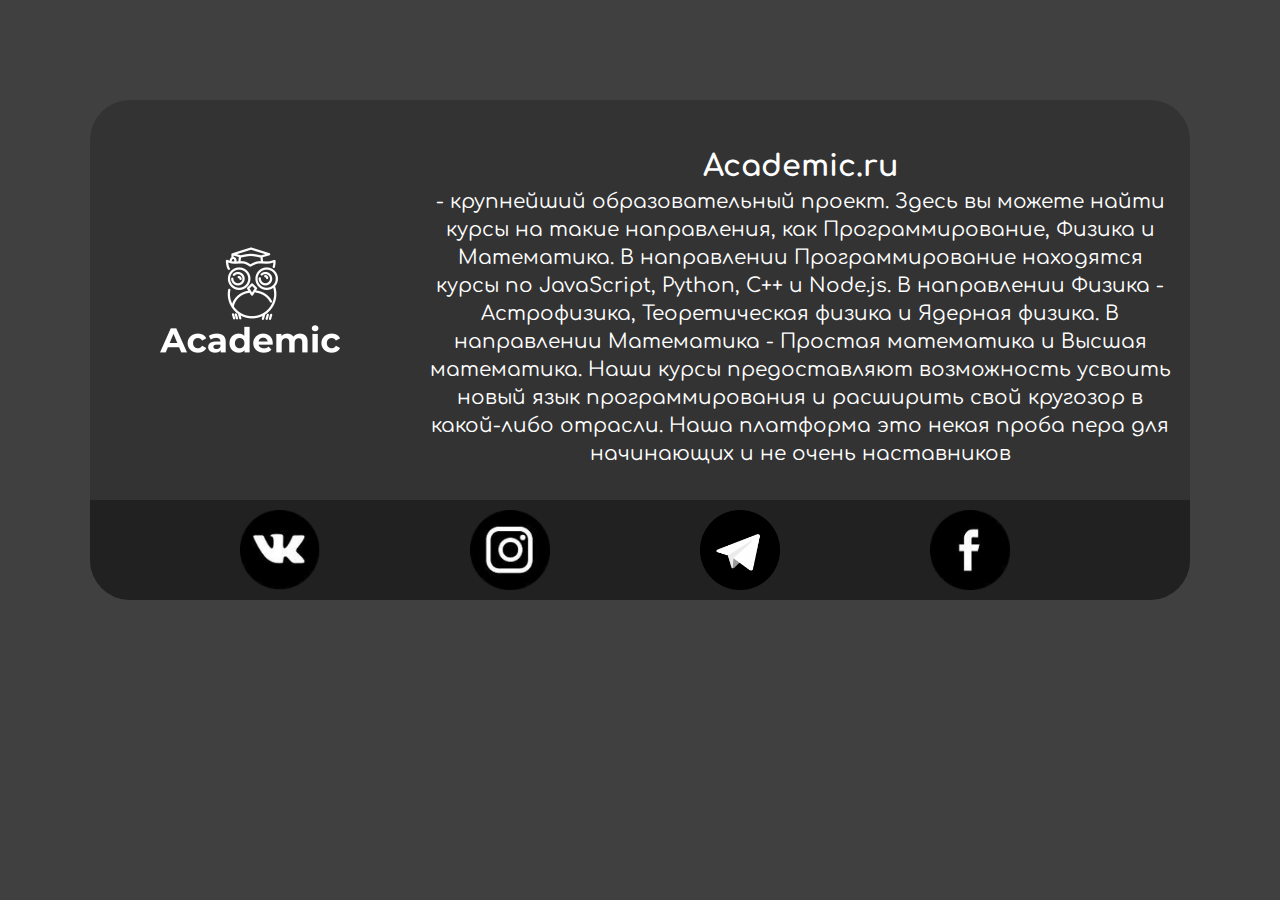
<file: index.html>
<!DOCTYPE html>
<html>
<head>
	<title>site-card</title>
	<meta charset = 'utf-8'/>
	<meta name = 'viewport' content = 'width=device-width, initial-scale=1.0'>
	<link href = 'reset.css' rel = 'stylesheet'/>
	<link href = 'style.css' rel = 'stylesheet'/>
</head>
<body>
	<div class = "container">
		<div class = "inner">
			<div class = "logo"></div>
			<div class = "content"><p><h2><a href = "site/index.html">Academic.ru</a></h2> - крупнейший образовательный проект. Здесь вы можете найти курсы на такие направления, как Программирование, Физика и Математика. В направлении Программирование находятся курсы по JavaScript, Python, C++ и Node.js. В направлении Физика - Астрофизика, Теоретическая физика и Ядерная физика. В направлении Математика - Простая математика и Высшая математика. Наши курсы предоставляют возможность усвоить новый язык программирования и расширить свой кругозор в какой-либо отрасли. Наша платформа это некая проба пера для начинающих и не очень наставников</p></div>
		</div>
		<div class = "links">
			<a href = "https://vk.com/include_trafik" class = "link"><img src = "images/vklogo.png" height = "80" width = "80"></a>
			<a href = "https://instagram.com/" class = "link"><img src = "images/instalogo.png" height = "80" width = "80"></a>
			<a href = "https://telegram.org/" class = "link"><img src = "images/telegalogo.png" height = "80" width = "80"></a>
			<a href = "https://facebook.com/" class = "link"><img src = "images/fblogo.png" height = "80" width = "80"></a>
		</div>	
	</div>
</body>
</html>
</file>
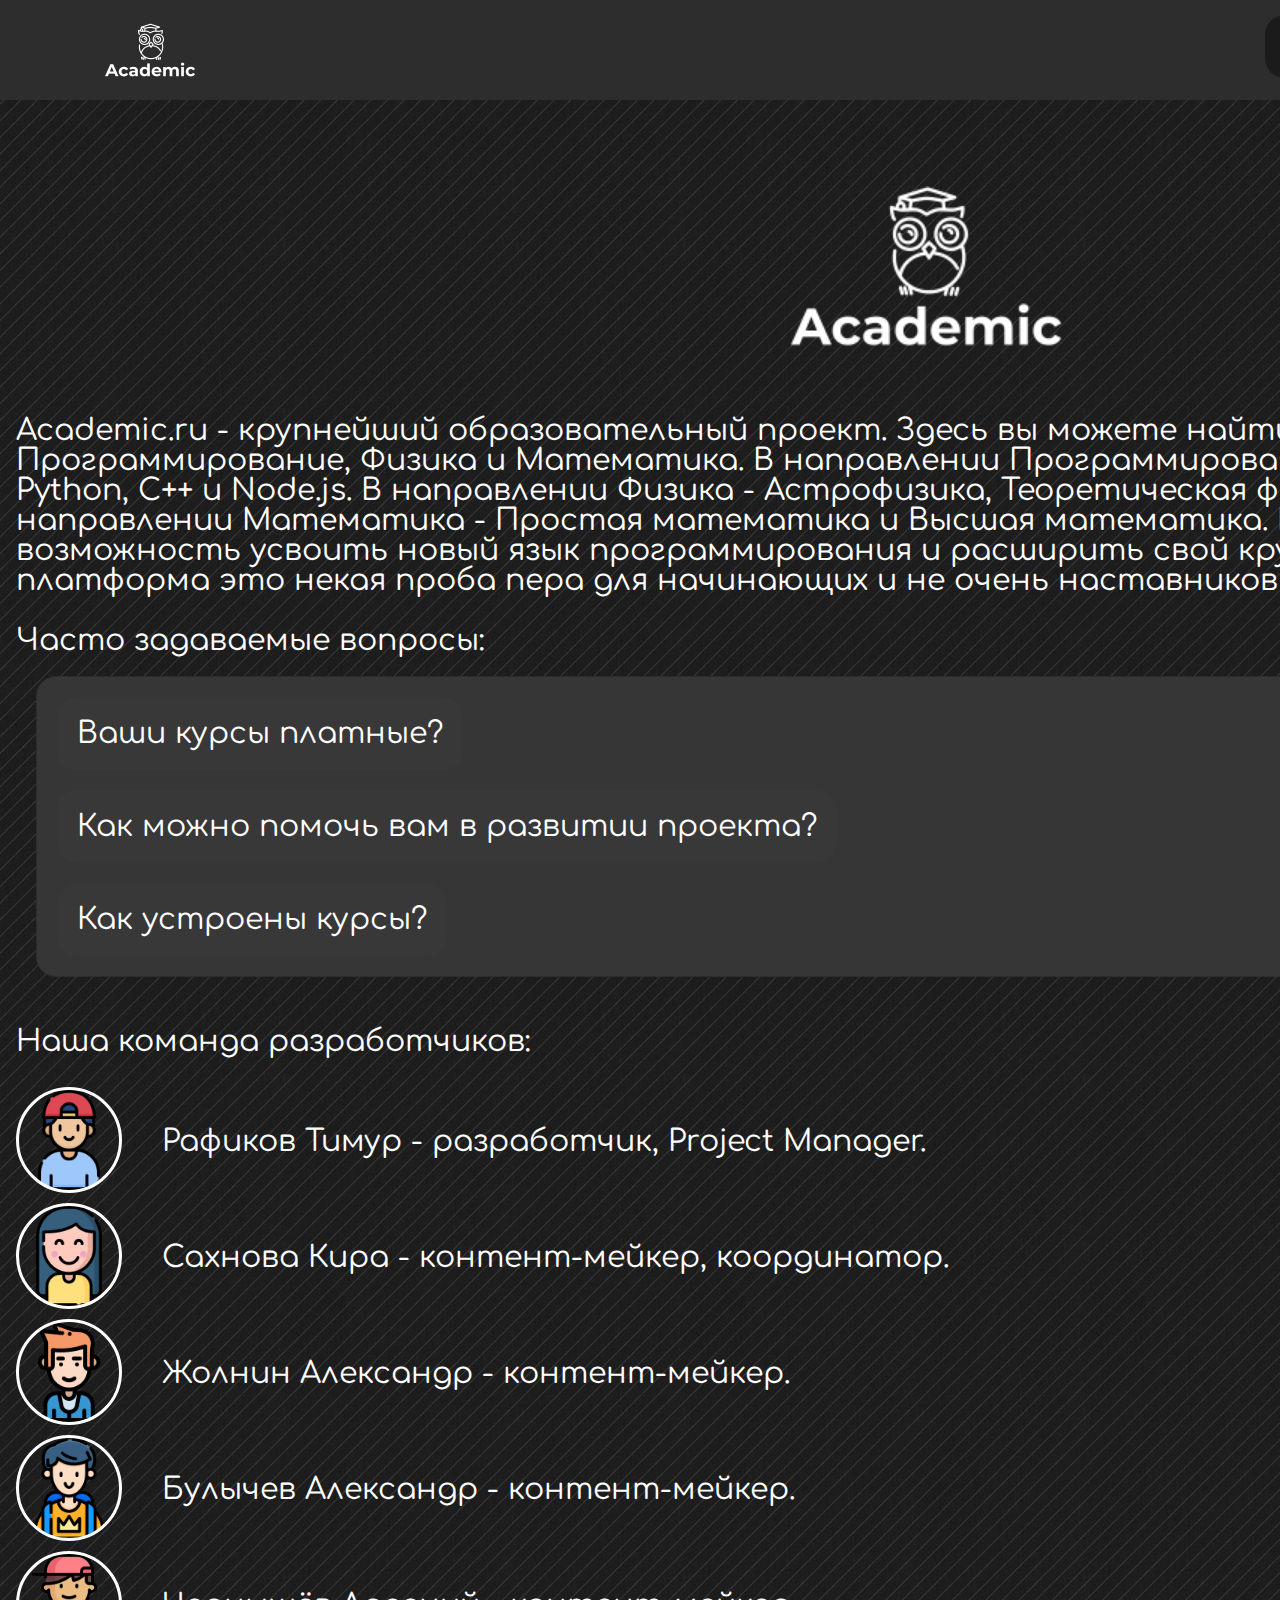
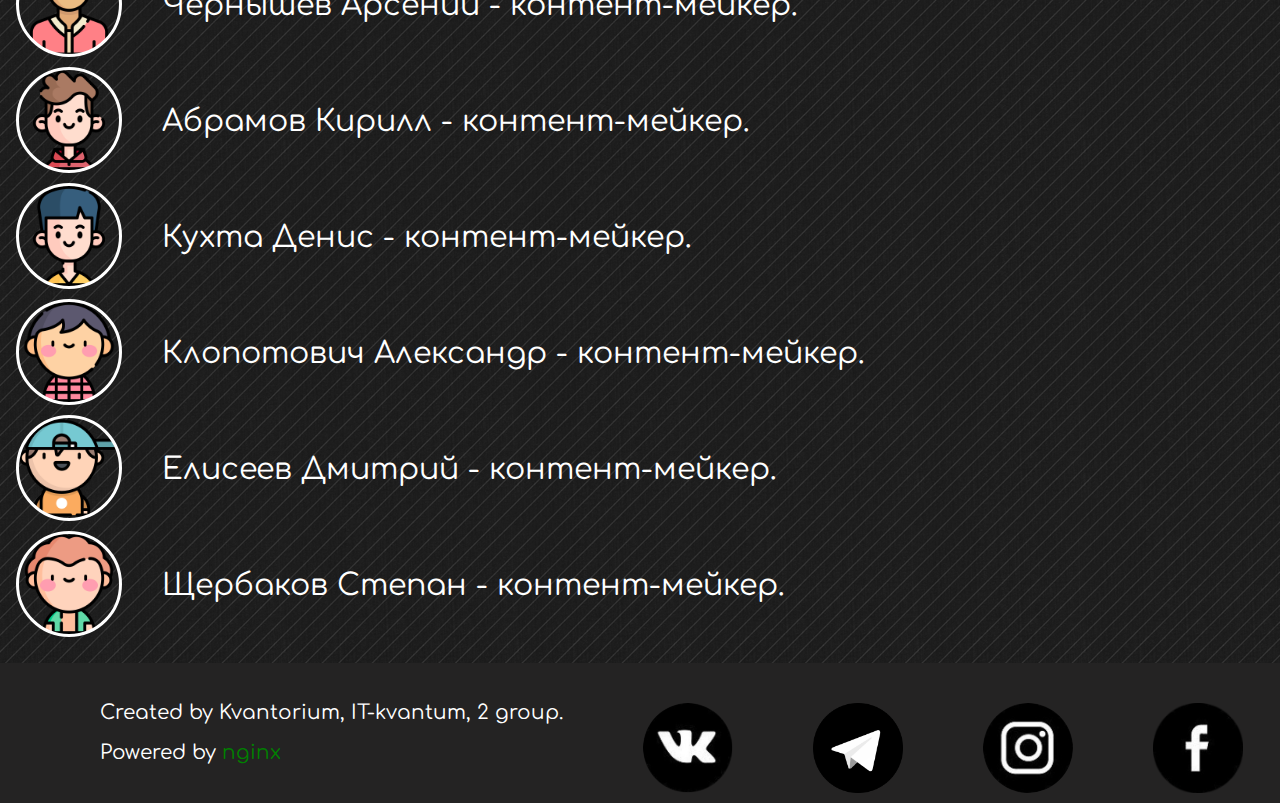
<file: site/index.html>
<!DOCTYPE html>
<html>
<head>
	<title>Academic.ru - курсы программирование физика теоретическая физика математика высшая математика школа подтянуть оценки</title>
    <meta charset = 'utf-8'/>
    <meta name = 'viewport' content = 'width=device-width, initial-scale=1.0'>
    <link href = 'reset.css' rel = 'stylesheet'/>
    <link href = 'style.css' rel = 'stylesheet'/>

</head>
<body style='overflow-x:hidden;'>
	<div class = "container">
		<div class = "inner">
			<div id = "navbar">
				<div class = "logo"></div>
				<button class = "btn" onclick = "openTab(event, 'math')">Математика</button>
				<button class = "btn" onclick = "openTab(event, 'physics')">Физика</button>
				<button class = "btn" onclick = "openTab(event, 'programming')">Программирование</button>
			</div>
			<div class = "content">
				<div id = "main">
					<div id = "mainlogo"></div>
					<div id = "maincontent">
						<p><h2>Academic.ru - крупнейший образовательный проект. Здесь вы можете найти курсы на такие направления, как Программирование, Физика и Математика. В направлении Программирование находятся курсы по JavaScript, Python, C++ и Node.js. В направлении Физика - Астрофизика, Теоретическая физика и Ядерная физика. В направлении Математика - Простая математика и Высшая математика. Наши курсы предоставляют возможность усвоить новый язык программирования и расширить свой кругозор в какой-либо отрасли. Наша платформа это некая проба пера для начинающих и не очень наставников</p>
						</br>
						<p>Часто задаваемые вопросы: </p>
						<div id = "q">
							<div id = "q1">
							<button class = "accordion"><h2>Ваши курсы платные?</h2></button>
							<div class = "panel">
								Наши курсы абсолютно бесплантые. За знания денег не берём! ;)
							</div>
							</div>

							<div id = "q2">
								<button class = "accordion"><h2>Как можно помочь вам в развитии проекта?</h2></button>
								<div class = "panel">
									Нам очень приятно, что вы хотите помочь нам! Связаться с нами вы можете по ссылкам в низу.
								</div>
							</div>

							<div id = "q3">
								<button class = "accordion"><h2>Как устроены курсы?</h2></button>
								<div class = "panel">
									Курсы поделены на модули, а модули на уроки. В каждом уроке будет представлена лекция с упражениями для повторения (в курсах по программированию будут задачи). В конце каждого модуля будет контрольная работа без ограничения времени для проверки знаний.
								</div>
							</div>
						</div></br>
						
						<div class = "developers">
							Наша команда разработчиков:</br></br>
							<ul>
								<li style = "display: flex">
									<div id = "weblogo" style = "background: url('images/logoboy.png') center/cover no-repeat;"></div><div class = "developer">Рафиков Тимур - разработчик, Project Manager.</div>
								</li>
								<li style = "display: flex">
									<div id = "weblogo" style = "background: url('images/logogirl.png') center/cover no-repeat"></div><div class = "developer">Сахнова Кира - контент-мейкер, координатор.</div>
								</li>
								<li style = "display: flex">
									<div id = "weblogo" style = "background: url('images/logoboy2.png') center/cover no-repeat"></div><div class = "developer">Жолнин Александр - контент-мейкер.</div>
								</li>
								<li style = "display: flex">
									<div id = "weblogo" style = "background: url('images/logoboy3.png') center/cover no-repeat"></div><div class = "developer">Булычев Александр - контент-мейкер.</div>
								</li>
								<li style = "display: flex">
									<div id = "weblogo" style = "background: url('images/logoboy4.png') center/cover no-repeat"></div><div class = "developer">Чернышёв Арсений - контент-мейкер.</div>
								</li>
								<li style = "display: flex">
									<div id = "weblogo" style = "background: url('images/logoboy5.png') center/cover no-repeat"></div><div class = "developer">Абрамов Кирилл - контент-мейкер.</div>
								</li>
								<li style = "display: flex">
									<div id = "weblogo" style = "background: url('images/logoboy6.png') center/cover no-repeat"></div><div class = "developer">Кухта Денис - контент-мейкер.</div>
								</li>
								<li style = "display: flex">
									<div id = "weblogo" style = "background: url('images/logoboy7.png') center/cover no-repeat"></div><div class = "developer">Клопотович Александр - контент-мейкер.</div>
								</li>
								<li style = "display: flex">
									<div id = "weblogo" style = "background: url('images/logoboy8.png') center/cover no-repeat"></div><div class = "developer">Елисеев Дмитрий - контент-мейкер.</div>
								</li>
								<li style = "display: flex">
									<div id = "weblogo" style = "background: url('images/logoboy9.png') center/cover no-repeat"></div><div class = "developer">Щербаков Степан - контент-мейкер.</div>
								</li>

							</ul>
						</div>
					</div>
				</div>
				<div id = "programming" class = "tabcontent">
					<h2 style = "margin-bottom: 20px">Курсы по программированию</h2>
					<div class = "progcourses">
						<ul>
							<li>
								<div class = "js">
									<button class = "accordion"><h2>Курс "Программирование на JavaScript"</h2></button>
									
									<div class = "panel">
										<div class = "jslogo"></div>
										
										JavaScript - язык программирования Web-разработки. Курс обучает основам программирования на JavaScript.</br>
										Программа курса:</br></br>
										1. Внедрение кода, структура программы, коментарии;</br>
										2. Переменные, типы данных;</br>
										3. Простейшие операции;</br>
										4. Циклы, функции, массивы</br>
										5. Обработка ошибок, регулярные выражения
										
									</div>
									
								</div>
							</li>
							<li>
								<div class = "node">
									<button class = "accordion"><h2 id = "h">Курс "Backend на JavaScript, работа с Node.js"</h2></button>
									<div class = "panel">
										<div class = "nodelogo"></div>

										Node.js — это серверная платформа для работы с JavaScript через движок V8. </br></br> Node.js используется во многих огромных компаниях: Walmart, Uber, E-bay, Netflix. </br> JavaScript выполняет действие на стороне клиента, а Node — на сервере.</br> С помощью Node можно писать полноценные приложения.</br></br>Node умеет работать с внешними библиотеками, вызывать команды из кода на JavaScript и выполнять роль веб-сервера.
									</div>
									
								</div>
							</li>
							<li>
								<div class = "py">
									<button class = "accordion"><h2 id = "h">Курс "Программирование на Python"</h2></button>
									<div class = "panel">
										<div class = "pylogo"></div>

										Python - язык программирования общего назначения.</br>Хорошо подойдёт для новичков.
										</br>
										Программа курса:</br></br>
										1. Ввод, вывод. Переменные. Типы данных. Операторы, арифметические операции</br>
										2. Циклы for, while.</br>
										3. Работа с файлами.</br>
										4. ООП.</br>
										5. Прочие библиотеки: request, beautiful soup.
									</div>
									
								</div>
							</li>
							<li>
								<div class = "cpp">
									<button class = "accordion"><h2 id = "h">Курс "Программирование на C++"</h2></button>
									<div class = "panel">
										<div class = "cpplogo"></div>
										C++ - низкоуровневый статически типизированный язык программирования, что является его преимуществом перед другими языками.
										</br>
										Программа курса:</br></br>
										1. Ввод, вывод. Переменные. Типы данных. Операторы, арифметические операции.</br>
										2. Цикл for, while, do while.</br>
										3. Динамическое программирование. Динамическая память.</br>
										4. ООП.</br>
										5. Поточность.</br>

									</div>
									
								</div>
							</li>
						</ul>
					</div>
				</div>
				<div id = "physics" class = "tabcontent">
					<h2>Курсы по физике</h2>
					<div class = "physcourses">
						<ul>
							<li>
								<div class = "astro">
									<button class = "accordion"><h2 id = "h">Курс "Астрофизика"</h2></button>
									<div class = "panel">
										<div class = "astrologo"></div>
										Астрофизика - раздел физики, изучающий объекты в космосе в Солнечной системе и за её пределами.</br>
										</br>
										Данный курс познакомит вас с основами астрофизики.</br>
										Курс разделён по модулям, модули на уроки. В каждом уроке вам будет представлена лекция по данной теме и практические задания.</br>
									</div>
								</div>
							</li>
							<li>
								<div class = "theor">
									<button class = "accordion"><h2 id = "h">Курс "Теоретическая физика"</h2></button>
									<div class = "panel">
										<div class = "theorlogo"></div>
										Теоретическая физика - раздел физики, в котором в качестве основного способа познания </br>природы используется создание теоретических моделей явлений и сопоставление их с реальностью.</br></br>
										Данный курс позволит вам расширить знания в этой области.</br>
										Курс разделён по модулям, модули на уроки. В каждом уроке вам будет представлена лекция по данной теме и практические задания.
									</div>
								</div>
							</li>
							<li>
								<div class = "yader">
									<button class = "accordion"><h2 id = "h">Курс "Ядерная физика"</h2></button>
									<div class = "panel">
										<div class = "yaderlogo"></div>
										Ядерная физика — раздел физики, изучающий структуру и свойства атомных ядер, а также их столкновения.</br></br>
										Данный курс позволит вам расширить знания в этой области.</br>
										Курс разделён по модулям, модули на уроки. В каждом уроке вам будет представлена лекция по данной теме и практические задания.
									</div>
								</div>
							</li>
						</ul>
					</div>
				</div>
				<div id = "math" class = "tabcontent">
					<h2>Курсы по математике</h2>
					<div class = "mathcourses">
						<ul>
							<li>
								<div class = "prost">
									<button class = "accordion"><h2 id = "h">Курс "Простая математика"</h2></button>
									<div class = "panel">
										<div class = "prostlogo"></div>
										Математика - сложная наука, которую далеко не каждый может понять.</br>
										Но тем не менее математика является основой всех наук, началом начал. Каждый должен знать простые математические законы.</br></br>
										Данный курс для тех, кто совершенно не понимает математику, но хочет разобраться в ней.</br>
										В курсе объясняют на пальцах законы алгебры и геометрии.</br>
										Курс разделён по модулям, модули на уроки. В каждом уроке вам будет представлена лекция по данной теме и практические задания.
									</div>
								</div>
							</li>
							<li>
								<div class = "vysh">
									<button class = "accordion"><h2 id = "h">Курс "Высшая математика"</h2></button>
									<div class = "panel">
										<div class = "vyshlogo"></div>
										Высшая математика включает в себя высшую алгебру и математический анализ.</br>
										Данный курс познакомит вас с основами высшей математики и не только, позволит расширить кургозор в мире математики.</br></br>
										Курс разделён по модулям, модули на уроки. В каждом уроке вам будет представлена лекция по данной теме и практические задания.
									</div>
								</div>
							</li>
						</ul>
					</div>
				</div>
			</div>
		</div>
		<div class = "links">
			<div style = "color: white">Created by Kvantorium, IT-kvantum, 2 group. </br></br>Powered by <a href = "battleship/index.html" style = "text-decoration: none; color: green;">nginx</a></div>
			<a href = "https://vk.com/include_trafik"><img src = "images/vklogo.png" height = 90px width = 90px style = "margin-left: 80px; margin-right: 80px; border-radius: 200px;"></a>
			<a href = "https://telegram.org"><img src = "images/telegalogo.png" height = 90px width = 90px></a>
			<a href = "https://instagram.com"><img src = "images/instalogo.png" height = 90px width = 90px style = "margin-left: 80px; border-radius: 100px"></a>
			<a href = "https://facebook.com"><img src = "images/fblogo.png" height = 90px width = 90px style = "margin-left: 80px"></a>
		</div>
	</div>
	<script src = "script.js" type = "text/javascript"></script>
</body>
</html>
</file>
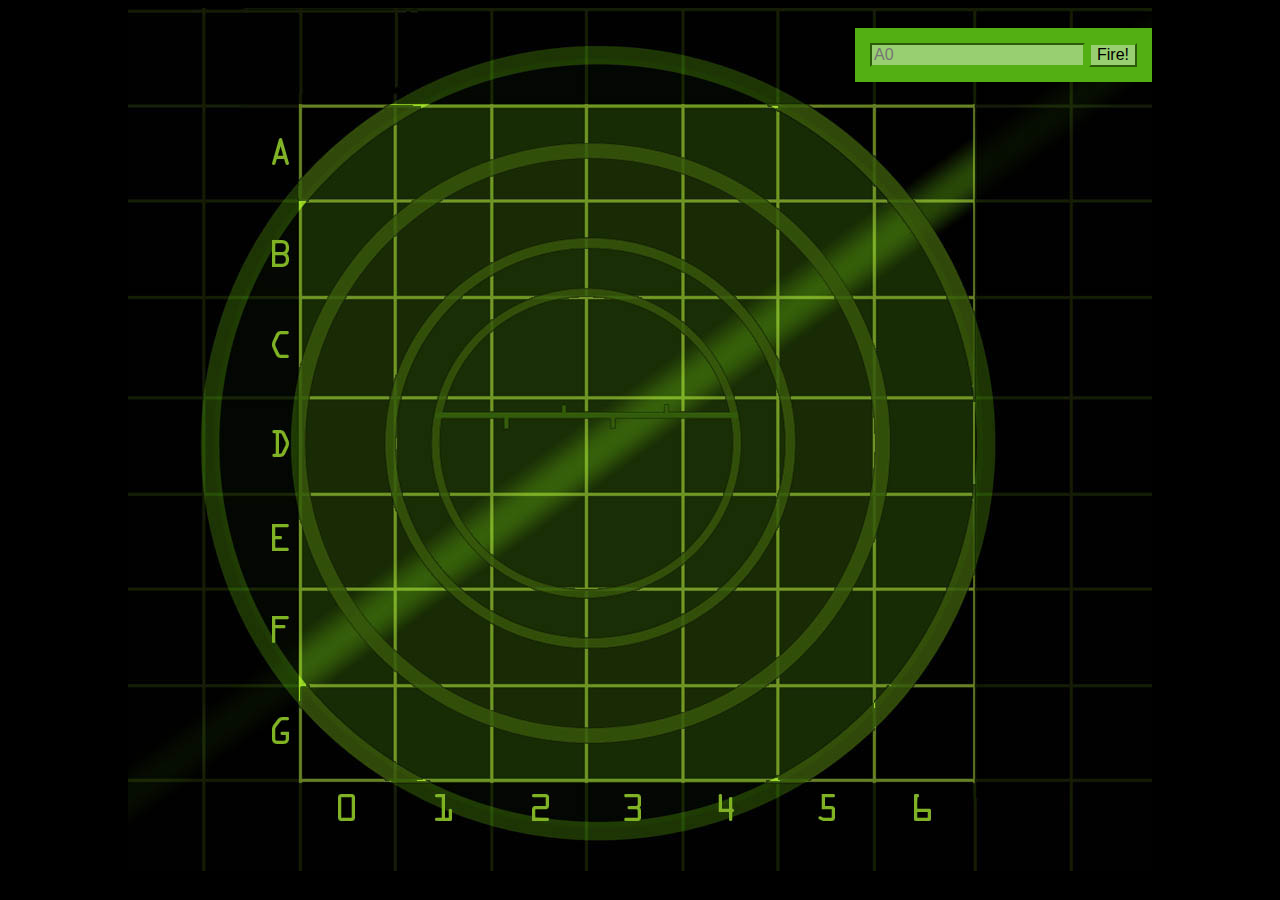
<file: site/battleship/index.html>
<!DOCTYPE html>
<html>
<head>
    <meta charset="utf-8" />
    <meta http-equiv="X-UA-Compatible" content="IE=edge">
    <title>Battleship</title>
    <meta name="viewport" content="width=device-width, initial-scale=1">
    <link rel="stylesheet" type="text/css" media="screen" href="style.css" />
</head>

<body>
    <div id="board">
        <div id="messageArea"></div>
        <table>
            <tr>
                <td id="00"></td>
                <td id="01"></td>
                <td id="02"></td>
                <td id="03"></td>
                <td id="04"></td>
                <td id="05"></td>
                <td id="06"></td>
            </tr>
            <tr>
                <td id="10"></td>
                <td id="11"></td>
                <td id="12"></td>
                <td id="13"></td>
                <td id="14"></td>
                <td id="15"></td>
                <td id="16"></td>
            </tr>
            <tr>
                <td id="20"></td>
                <td id="21"></td>
                <td id="22"></td>
                <td id="23"></td>
                <td id="24"></td>
                <td id="25"></td>
                <td id="26"></td>
            </tr>
            <tr>
                <td id="30"></td>
                <td id="31"></td>
                <td id="32"></td>
                <td id="33"></td>
                <td id="34"></td>
                <td id="35"></td>
                <td id="36"></td>
            </tr>
            <tr>
                <td id="40"></td>
                <td id="41"></td>
                <td id="42"></td>
                <td id="43"></td>
                <td id="44"></td>
                <td id="45"></td>
                <td id="46"></td>
            </tr>
            <tr>
                <td id="50"></td>
                <td id="51"></td>
                <td id="52"></td>
                <td id="53"></td>
                <td id="54"></td>
                <td id="55"></td>
                <td id="56"></td>
            </tr>
            <tr>
                <td id="60"></td>
                <td id="61"></td>
                <td id="62"></td>
                <td id="63"></td>
                <td id="64"></td>
                <td id="65"></td>
                <td id="66"></td>
            </tr>
        </table>
        <form id="inputForm">
            <input type="text" id="guessInput" placeholder="A0">
            <input type="button" value="Fire!" id="fireButton">
        </form>
    </div>
    <script src="script.js" type="text/javascript"></script>  
</body>
</html>
</file>
<file: style.css>
@import url('https://fonts.googleapis.com/css2?family=Comfortaa:wght@400;700&display=swap');

body {
	font-family: 'Comfortaa', cursive;
	background: #404040;
	font-size: 20px;
	color: white;
}

h2 {
	font-size: 30px;
	font-weight: 700;
}

a {
	text-decoration: none;
	color: white;
}

.container {
	width: 1100px;
	height: 500px;
	margin: 0 auto;
	margin-top: 100px;
	background: rgba(46, 46, 45, 0.7);
	border-radius: 40px;
}

.inner {
	display: flex;
	width: 100%;
	height: 80%;
	
}

.logo {
	width: 30%;
	height: 100%;
	
	background: url('images/logo.png') center no-repeat;
}

.content {
	width: 70%;
	height: 100%;
	text-align: center;
	line-height: 1.4;
	margin-top: 30px;
	padding: 16px;
}

.link {
	margin-top: 10px;
	margin-left: 150px;
}

.links {
	display: flex;
	width: 100%;
	height: 20%;
	border-radius: 0 0 40px 40px;
	background: #212121;
}
</file>
<file: site/style.css>
@import url('https://fonts.googleapis.com/css2?family=Comfortaa:wght@400;700&display=swap');

body {
	font-family: 'Comfortaa', cursive;
	background: url('images/background2.jpg') center;
	font-size: 20px;
	transition: 0.4s;
}

h2 {
	font-size: 30px;
}



#academic {
	font-size: 40px;
	padding-left: 40px;
}

.inner {
	width: 1700px;
}

#navbar {
	width: 1897px;
	height: 100px;
	background: #2e2d2d;
}

#navbar button {
	font-size: 20px;
	text-decoration: none;
	color: #949494;
	float: right;
	margin-top: 15px;
	margin-right: 50px;
	padding: 20px;
	border-radius: 20px;
	background: #1c1b1b;
	outline: none;
	border: none;
	cursor: pointer;
	transition: 0.3s;
}

#navbar button:hover {
	background: black;
}

#navbar button.active {
	background: black;
}

.sticky {
	position: fixed;
	top: 0;
	width: 1897px;
}

.logo {
	position: absolute;
	background: url('images/logo.png') no-repeat center/cover;
	width: 100px;
	height: 100px;
	margin-left: 100px;
}

#main {
	display: block;
}

#mainlogo {
	width: 300px;
	height: 300px;
	margin-left: 760px;
	background: url('images/logo.png') center/cover no-repeat;
}

#q {
	width: 1500px;
	border: 1px solid #2e2d2d;
	border-radius: 20px;
	background: #363636;
	padding: 20px;
	margin: 20px;
}

#q2 {
	margin-top: 20px;
}

#q3 {
	margin-top: 20px;
}

#weblogo {
	border: 3px solid white;
	border-radius: 200px;
/*	background: url('images/logoboy.png') center/cover no-repeat; */
	width: 100px;
	height: 100px;
	margin-bottom: 10px;
}

.developer {
	margin-top: 40px;
	margin-left: 40px;
}

.content {
	width: 1870px;
	min-height: 1450px;
	color: white;
	padding: 16px;
}

.tabcontent {
	display: none;
	margin-top: 16px;
    border-top: none;
}

.sticky + .content {
	padding-top: 100px;
}

.programming {
	width: 1800px;
	height: 500px;
}

.progcourses {
	width: 1800px;
	height: 660px;
	border-radius: 20px;
	padding: 20px;
}

.progimg {
	position: absolute;
	border-radius: 20px;
	height: 150px;
	width: 150px;
}

.js {
	width: 1700px;
	padding: 20px;
	border: 1px solid #2e2d2d;
	border-radius: 20px;
	background: #2e2d2d;
}

.jslogo {
	width: 150px;
	height: 150px;
	background: url('images/jslogo.png') center/cover no-repeat;
	border-radius: 20px;
	margin-right: 20px;
}

.node {
	margin-top: 10px;
	width: 1700px;
	padding: 20px;
	border: 1px solid #2e2d2d;
	border-radius: 20px;
	background: #2e2d2d;
}

.nodelogo {
	width: 150px;
	height: 150px;
	background: url('images/nodelogo.png') center/cover no-repeat;
	border-radius: 20px;
	margin-right: 20px;
} 

.py {
	width: 1700px;
	margin-top: 10px;
	background: #2e2d2d;
	border: 1px solid #2e2d2d;
	border-radius: 20px;
	padding: 20px;
}

.pylogo {
	width: 150px;
	height: 150px;
	background: url('images/pythonlogo.png') center/cover no-repeat;
	border-radius: 20px;
	margin-right: 20px;
}

.cpp {
	width: 1700px;
	margin-top: 10px;
	background: #2e2d2d;
	border: 1px solid #2e2d2d;
	border-radius: 20px;
	padding: 20px;
}

.cpplogo {
	width: 200px;
	height: 200px;
	background: url('images/cpplogo.png') center/cover no-repeat;
	border-radius: 20px;
	margin-right: 20px;
}

.physics {
	width: 1800px;
	height: 500px;
}

.physcourses {
	width: 1800px;
	height: 500px;
	padding: 20px;
}

.astro {
	width: 1700px;
	margin-top: 10px;
	background: #2e2d2d;
	border: 1px solid #2e2d2d;
	border-radius: 20px;
	padding: 20px;
}

.astrologo {
	width: 200px;
	height: 200px;
	border-radius: 20px;
	margin-right: 20px;
	background: url('images/astrologo.jpg') center/cover no-repeat;
}

.theor {
	width: 1700px;
	margin-top: 10px;
	background: #2e2d2d;
	border: 1px solid #2e2d2d;
	border-radius: 20px;
	padding: 20px;
}

.theorlogo {
	width: 200px;
	height: 200px;
	border-radius: 20px;
	margin-right: 20px;
	background: url('images/theorlogo.jpg') center/cover no-repeat;
}

.yader {
	width: 1700px;
	margin-top: 10px;
	background: #2e2d2d;
	border: 1px solid #2e2d2d;
	border-radius: 20px;
	padding: 20px;
}

.yaderlogo {
	width: 200px;
	height: 200px;
	border-radius: 20px;
	margin-right: 20px;
	background: url('images/yaderlogo.png') center/cover no-repeat;
}

.math {
	width: 1800px;
	height: 500px;
}

.mathcourses {
	width: 1800px;
	height: 500px;
	padding: 20px;
}

.prost {
	width: 1700px;
	margin-top: 10px;
	background: #2e2d2d;
	border: 1px solid #2e2d2d;
	border-radius: 20px;
	padding: 20px;
}

.prostlogo {
	width: 200px;
	height: 200px;
	border-radius: 20px;
	margin-right: 20px;
	background: url('images/prostlogo.jpg') center/cover no-repeat;
}

.vysh {
	width: 1700px;
	margin-top: 10px;
	background: #2e2d2d;
	border: 1px solid #2e2d2d;
	border-radius: 20px;
	padding: 20px;
}

.vyshlogo {
	width: 200px;
	height: 200px;
	border-radius: 20px;
	margin-right: 20px;
	background: url('images/vyshlogo.jpg') center/cover no-repeat;
}

.accordion {
	background: #383838;
	color: white;
	cursor: pointer;
	text-align: center;
	border: none;
	outline: none;
	transition: 0.4s;
	padding: 20px;
	border-radius: 20px;
	margin-bottom: 0;
	font-family: 'Comfortaa', cursive;
}

.active, .accordion:hover {
    background-color: #292929;
}

.panel {
	display: flex;
	padding: 0 18px;
	display: none;
	overflow: hidden;
	max-height: 0;
    transition: max-height 0.2s ease-out;
	margin-top: 20px;
	margin-bottom: 20px;
}



.links {
	display: flex;
	width: 1897px;
	height: 100px;
	padding-left: 100px;
	padding-top: 40px;
	background: #242323;
}
</file>
<file: site/battleship/style.css>
/*
    CREATED BY: timur rafikov 19:50 GMT+4 29.10.2020
*/

body {
    background-color: black;
}
div#board {
    position: relative;
    width: 1024px;
    height: 863px;
    margin: auto;
    background: url("board.jpg") no-repeat;
}
div#messageArea {
    position: absolute;
    top: 20px;
    left: 0px;
    color: rgb(83, 175, 19);
    font-size: 20px;
}
table{
    position: absolute;
    left: 173px;
    top: 98px;
    border-spacing: 0px;
}
td{
    width: 94px;
    height: 94px;
}
form{
    position: absolute;
    top: 20px;
    right: 0px;
    padding: 15px;
    background-color: rgb(83, 175, 19);
}
form input{
    background-color: rgb(152, 207, 113);
    border-color: rgb(83, 175, 19);
    font-size: 1em;
}
.hit{
    background: url("ship.png") no-repeat center center;
}
.miss{
    background: url("miss.png") no-repeat center center;
}
</file>
